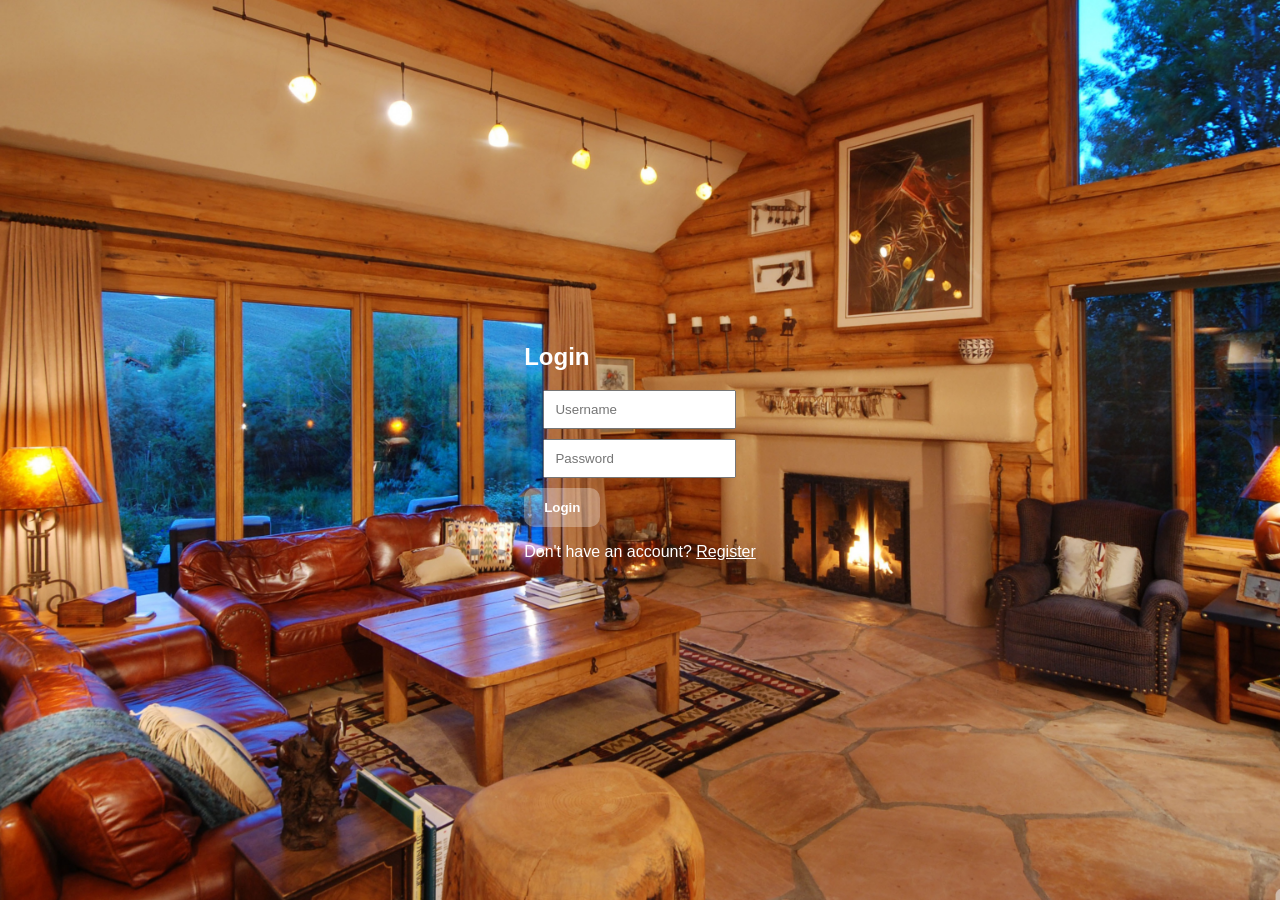
<file: index.html>
<!DOCTYPE html>
<html>
<head>
  <title>Login</title>
  <link rel="stylesheet" href="style.css">
</head>
<body>
<div class="login-box">
<h2>Login</h2>
<input type="text" id="loginUsername" placeholder="Username">
<input type="password" id="loginPassword" placeholder="Password">
<button onclick="login()">Login</button>

<p>Don't have an account? <a href="register.html">Register</a></p>
</div>
<script src="script.js"></script>
</body>
</html>
</file>
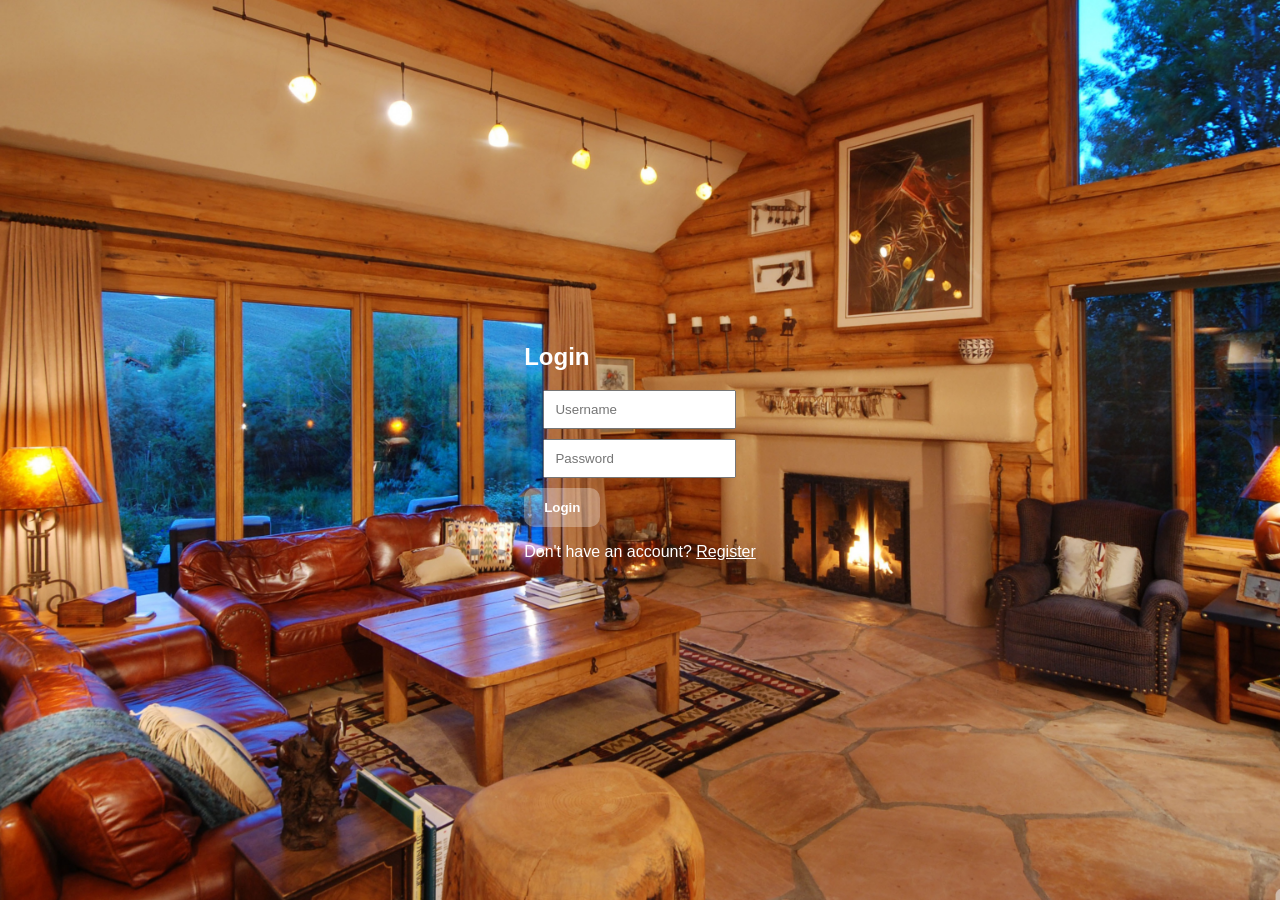
<file: dashboard.html>
<!DOCTYPE html>
<html>
<head>
  <title>Dashboard</title>
  <link rel="stylesheet" href="style.css">
</head>
<body>
<div class="dashboard-box">
<h2>Welcome to Dashboard</h2>
<p id="user"></p>

<button onclick="logout()">Logout</button>
</div>
<script src="script.js"></script>
<script>
  checkAuth();
</script>

</body>
</html>
</file>
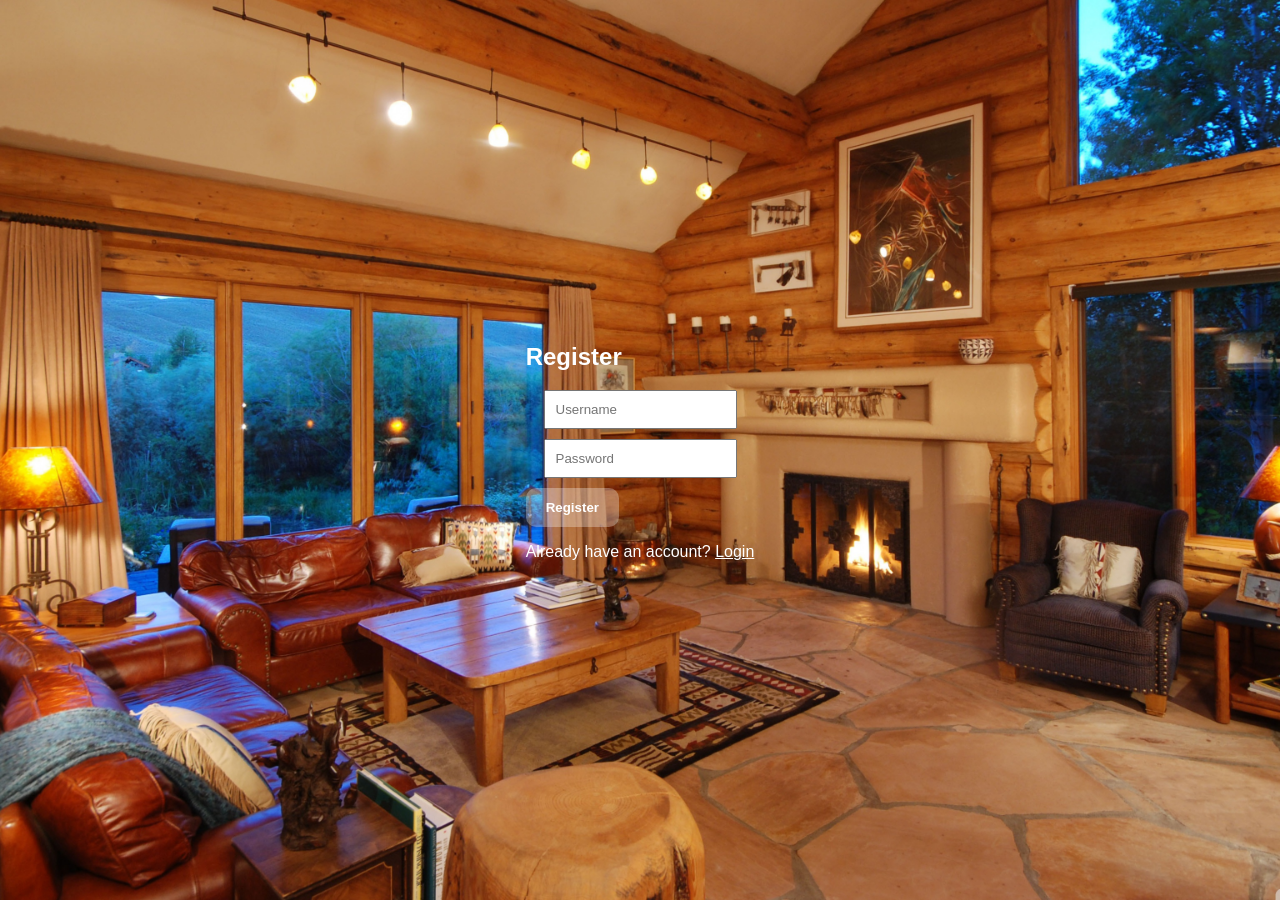
<file: register.html>
<!DOCTYPE html>
<html>
<head>
  <title>Register</title>
  <link rel="stylesheet" href="style.css">
</head>
<body>
<div class="login-box">
<h2>Register</h2>

<input type="text" id="username" placeholder="Username">
<input type="password" id="password" placeholder="Password">
<button onclick="register()">Register</button>

<p>Already have an account? <a href="index.html">Login</a></p>
</div>
<script src="script.js"></script>
</body>
</html>
</file>
<file: style.css>
/* Glassmorphism container */
.dashboard-box {
  background: rgba(255, 255, 255, 0.2);
  backdrop-filter: blur(10px);
  -webkit-backdrop-filter: blur(10px);
  padding: 50px 60px;
  border-radius: 20px;
  box-shadow: 0 8px 32px rgba(0,0,0,0.37);
  text-align: center;
  max-width: 500px;
}

.dashboard-box h1 {
  font-size: 2.5em;
  margin-bottom: 20px;
  color: #fff;
}
.dashboard-box p {
  font-size: 1.2em;
  margin-bottom: 30px;
  color: #f0f0f0;
}
.dashboard-box button {
  padding: 12px 25px;
  font-size: 1em;
  border: none;
  border-radius: 12px;
  background-color: rgba(255, 255, 255, 0.3);
  color: #fff;
  cursor: pointer;
  transition: 0.3s ease;
}

.dashboard-box button:hover {
  background-color: rgba(255, 255, 255, 0.5);
}
.login-box button{
    padding: 12px 20px;
    border-radius: 10px;
    border: none;
    cursor: pointer;
    background-color: rgba(255,255,255,0.3);
    color: white;
    font-weight: bold;
}
.login-box a{
    color:#fff;
    text-decoration:underline;
}
body {
  font-family: Arial, sans-serif;
  margin: 0;
  color: #fff;

  background-image: url("images/wp4024517-cozy-wallpapers.jpg");
  background-size: cover;
  background-repeat: no-repeat;
  background-position: center;

  display: flex;
  justify-content: center;
  align-items: center;
  height: 100vh;
}

input {
  display: block;
  margin: 10px auto;
  padding: 10px;
}

button {
  padding: 10px 20px;
}
</file>
